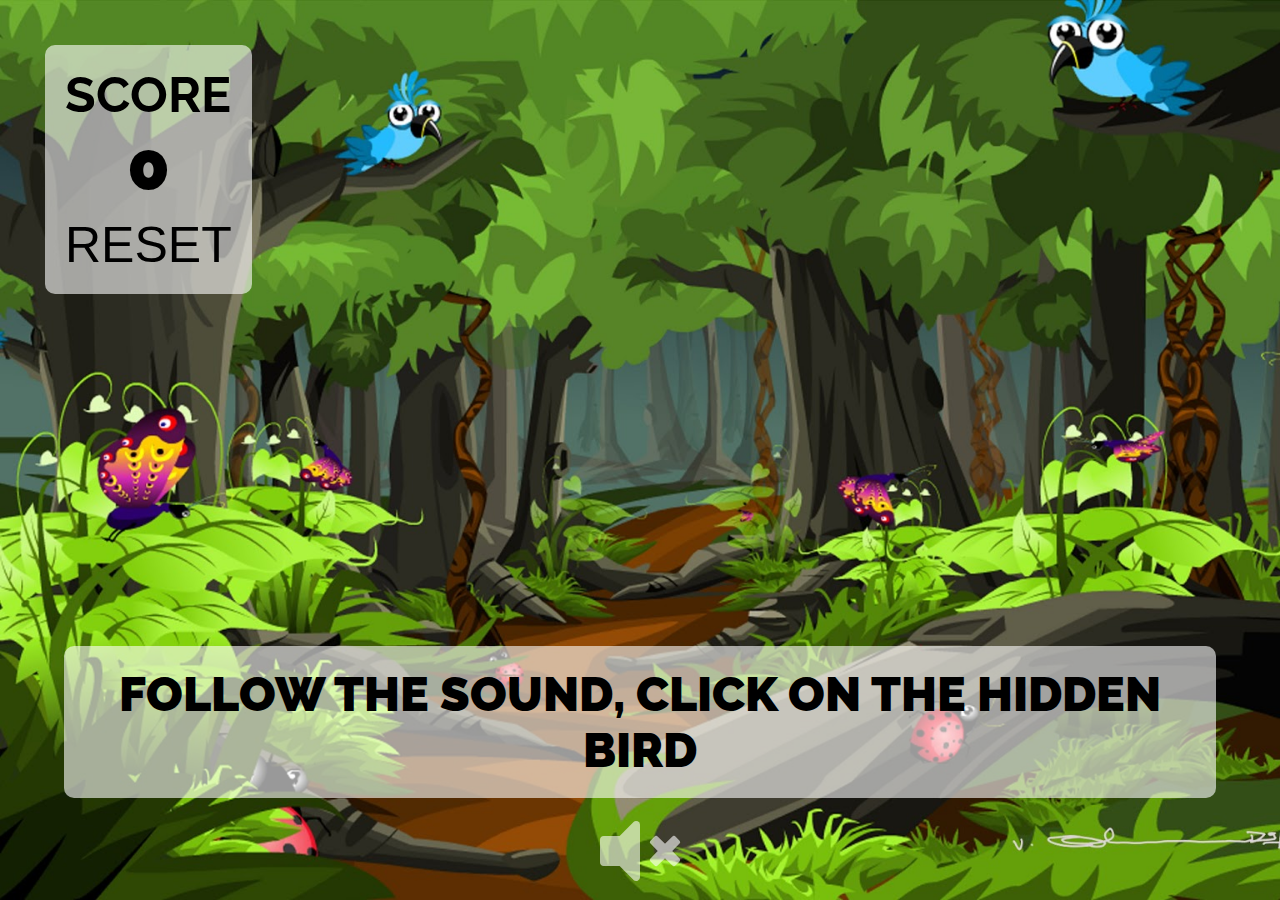
<file: index.html>
<!DOCTYPE html>
<html lang="en">

<head>
  <link rel="icon" href="favicon.ico" type="image/x-icon" />
  <link rel="shortcut icon" href="favicon.ico" type="image/x-icon" />
  <link rel="stylesheet" href="https://cdnjs.cloudflare.com/ajax/libs/font-awesome/5.11.2/css/all.css">
  <link href="https://fonts.googleapis.com/css?family=Raleway&display=swap" rel="stylesheet">
  <link rel="stylesheet" href="fts.css">
  <meta charset="UTF-8">
  <meta name="viewport" content="width=device-width, initial-scale=1.0">
  <title>Click the bird</title>
  <script src="fts.js" async defer></script>
</head>

<body onload="setTargetObjectLocation()">
  <div id="canvas">
    <div id="modal">
      <h2>Sorry!</h2>
      <span>This game requires a mouse to be used and won't work on a handheld device - please try on a desktop</span>
    </div>
    <div id="instruction-panel">
      FOLLOW THE SOUND, CLICK ON THE HIDDEN BIRD</br>
      <div>
        <div id="target-object"></div>
        <img id="bird-image" src="bird-found.png">
      </div>
    </div>
    <button id="play-sound"><span class="fas fa-volume-mute"></span></button>
    <button id="pause-sound" class="inactive"><span class="fas fa-volume-up"></span></button>
    <div id="counter">
      <h2>SCORE</h2>
      <p id="find-counter">0</p>
      <button id="reset-button">RESET</button>
    </div>
  </div>
  <audio loop id="sound">
    <source src="bird.wav" type="audio/wav">
  </audio>
  <audio id="sound-two">
    <source src="win.wav" type="audio/wav">
  </audio>
  <audio id="sound-three">
    <source src="lose.wav" type="audio/wav">
  </audio>
</body>

</html>
</file>
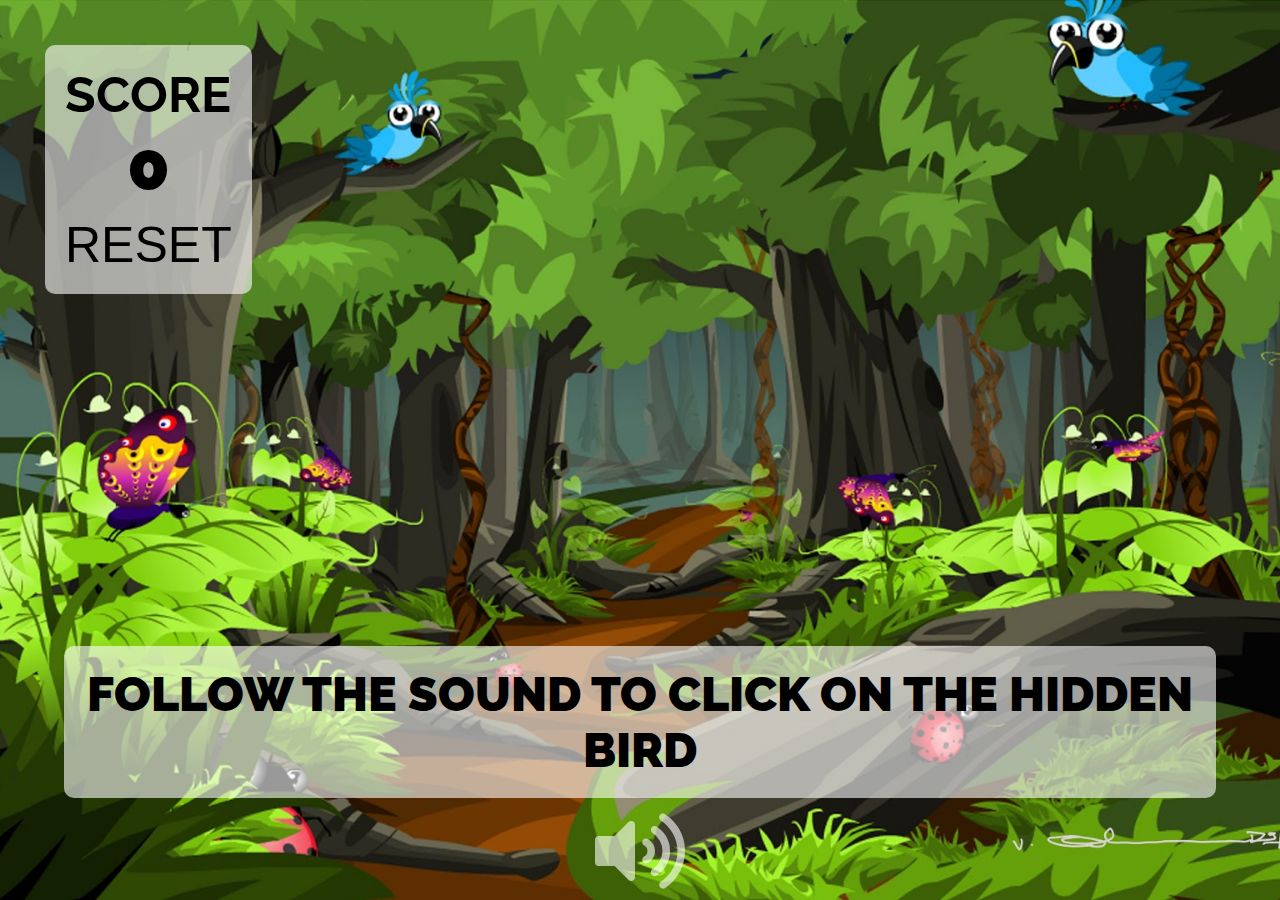
<file: followthesound.html>
<!DOCTYPE html>
<html lang="en">

<head>
    <link rel="stylesheet" href="https://cdnjs.cloudflare.com/ajax/libs/font-awesome/5.11.2/css/all.css">
    <link href="https://fonts.googleapis.com/css?family=Raleway&display=swap" rel="stylesheet">
    <link rel="stylesheet" href="fts.css">
    <meta charset="UTF-8">
    <meta name="viewport" content="width=device-width, initial-scale=1.0">
    <title>Follow the sound</title>
    <script src="fts.js" async defer></script>
</head>

<body onload="setTargetObjectLocation()">
    <div id="canvas">
        <div id="instruction-panel">
            FOLLOW THE SOUND TO CLICK ON THE HIDDEN BIRD</br>
            <div>
                <div id="target-object">YOU FOUND IT</div>
            </div>
        </div>
        <button id="play-sound"><span class="fas fa-volume-up"></span></button>
        <button id="pause-sound" class="inactive"><span class=" fas fa-volume-mute"></span></button>
        <div id="counter">
            <h2>SCORE</h2>
            <p id="find-counter">0</p>
            <button id="reset-button">RESET</button>
        </div>
    </div>
    <audio loop id="sound">
        <source src="bird3.wav" type="audio/wav">
    </audio>
    <audio id="sound-two">
        <source src="clang.wav" type="audio/wav">
    </audio>
</body>

</html>
</file>
<file: fts.css>
* {
  padding: 0;
  margin: 0;
  -webkit-box-sizing: border-box;
          box-sizing: border-box;
}

*::-moz-selection {
  color: inherit;
}

*::selection {
  color: inherit;
}

body {
  width: 100vw;
  height: 100vh;
  font-weight: 900;
}

#modal {
  display: none;
}

#canvas {
  display: -webkit-box;
  display: -ms-flexbox;
  display: flex;
  -webkit-box-orient: vertical;
  -webkit-box-direction: normal;
      -ms-flex-direction: column;
          flex-direction: column;
  -webkit-box-pack: center;
      -ms-flex-pack: center;
          justify-content: center;
  -webkit-box-align: center;
      -ms-flex-align: center;
          align-items: center;
  -webkit-box-pack: end;
      -ms-flex-pack: end;
          justify-content: flex-end;
  font-family: "Raleway", sans-serif;
  width: 100%;
  height: 100%;
  background: url(background-forest.jpg);
  background-attachment: fixed;
  background-repeat: no-repeat;
  background-size: cover;
}

#canvas #instruction-panel {
  display: -webkit-box;
  display: -ms-flexbox;
  display: flex;
  -webkit-box-orient: vertical;
  -webkit-box-direction: normal;
      -ms-flex-direction: column;
          flex-direction: column;
  -webkit-box-pack: center;
      -ms-flex-pack: center;
          justify-content: center;
  -webkit-box-align: center;
      -ms-flex-align: center;
          align-items: center;
  background-color: rgba(255, 255, 255, 0.6);
  width: 90%;
  border-radius: 10px;
  padding: 20px;
  margin-top: 10%;
  font-size: 48px;
  text-align: center;
}

#canvas #instruction-panel #target-object {
  z-index: 10;
  position: absolute;
  text-align: center;
  color: transparent;
  width: 250px;
  height: 250px;
  background-color: transparent;
  opacity: 90%;
}

#canvas #instruction-panel img {
  display: none;
  position: absolute;
  width: 250px;
  height: 250px;
  top: 5vh;
  left: 35vh;
}

#canvas button {
  margin-top: 10px;
  background-color: transparent;
  border: none;
  cursor: pointer;
  color: white;
  font-size: 80px;
}

#canvas button#reset-button {
  color: black;
  font-size: 50px;
}

#canvas button#reset-button:hover {
  color: #584c4c;
}

#canvas button.active {
  display: unset;
}

#canvas button.inactive {
  display: none;
}

#canvas button span {
  color: rgba(255, 255, 255, 0.6);
}

#canvas #counter {
  display: -webkit-box;
  display: -ms-flexbox;
  display: flex;
  -webkit-box-orient: vertical;
  -webkit-box-direction: normal;
      -ms-flex-direction: column;
          flex-direction: column;
  -webkit-box-pack: center;
      -ms-flex-pack: center;
          justify-content: center;
  -webkit-box-align: center;
      -ms-flex-align: center;
          align-items: center;
  font-size: 50px;
  color: black;
  border-radius: 10px;
  position: absolute;
  left: 5vh;
  top: 5vh;
  padding: 20px;
  background-color: rgba(255, 255, 255, 0.6);
}

#canvas #counter h2 {
  font-size: 50px;
}

#canvas #counter p {
  font-size: 70px;
}

@media only screen and (max-width: 900px) {
  #modal {
    display: -webkit-box;
    display: -ms-flexbox;
    display: flex;
    -webkit-box-orient: vertical;
    -webkit-box-direction: normal;
        -ms-flex-direction: column;
            flex-direction: column;
    -webkit-box-pack: center;
        -ms-flex-pack: center;
            justify-content: center;
    -webkit-box-align: center;
        -ms-flex-align: center;
            align-items: center;
    font-size: 24px;
    position: absolute;
    top: 25%;
    left: 5%;
    z-index: 10;
    background-color: white;
    height: 50%;
    width: 90%;
    opacity: 0.8;
    padding: 0 10%;
    text-align: center;
    border-radius: 15px;
  }
  #modal h2 {
    margin-bottom: 10px;
  }
  #canvas #instruction-panel {
    display: none;
  }
  #canvas #counter {
    display: none;
  }
  #canvas button {
    display: none;
  }
}
/*# sourceMappingURL=fts.css.map */
</file>
